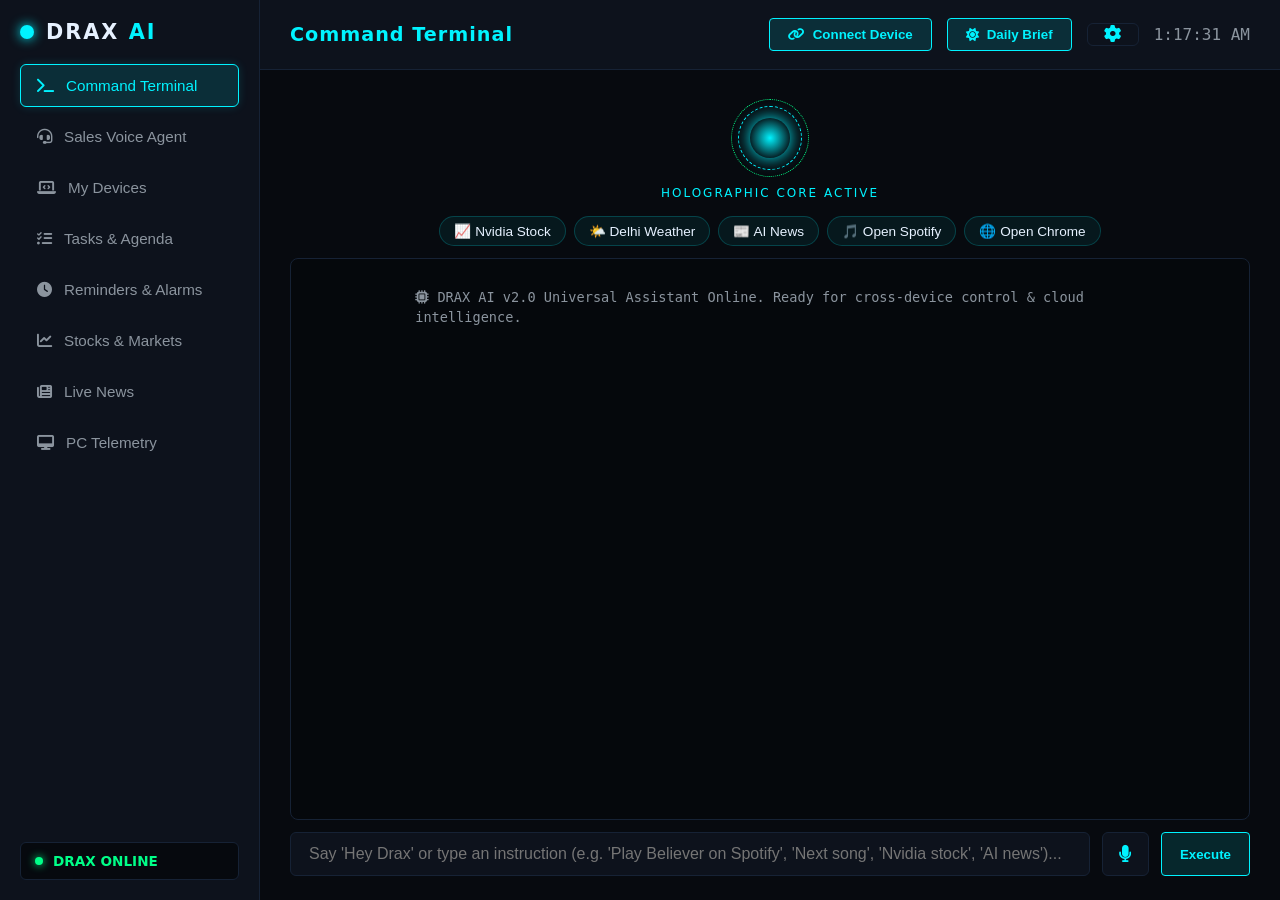
<file: web/index.html>
<!DOCTYPE html>
<html lang="en">
<head>
  <meta charset="UTF-8">
  <meta name="viewport" content="width=device-width, initial-scale=1.0">
  <title>DRAX AI — Cybernetic Cloud Assistant</title>
  <link rel="stylesheet" href="styles.css">
  <link rel="stylesheet" href="https://cdnjs.cloudflare.com/ajax/libs/font-awesome/6.4.0/css/all.min.css">
</head>
<body>
  <div class="app-container">
    <!-- Sidebar Navigation -->
    <aside class="sidebar">
      <div class="logo">
        <div class="pulse-orb"></div>
        <h2>DRAX <span>AI</span></h2>
      </div>
      <nav class="nav-links">
        <button class="nav-btn active" data-tab="chat"><i class="fa-solid fa-terminal"></i> Command Terminal</button>
        <button class="nav-btn" data-tab="sales"><i class="fa-solid fa-headset"></i> Sales Voice Agent</button>
        <button class="nav-btn" data-tab="devices"><i class="fa-solid fa-laptop-code"></i> My Devices</button>
        <button class="nav-btn" data-tab="tasks"><i class="fa-solid fa-list-check"></i> Tasks & Agenda</button>
        <button class="nav-btn" data-tab="reminders"><i class="fa-solid fa-clock"></i> Reminders & Alarms</button>
        <button class="nav-btn" data-tab="finance"><i class="fa-solid fa-chart-line"></i> Stocks & Markets</button>
        <button class="nav-btn" data-tab="news"><i class="fa-solid fa-newspaper"></i> Live News</button>
        <button class="nav-btn" data-tab="system"><i class="fa-solid fa-desktop"></i> PC Telemetry</button>
      </nav>
      <div class="agent-status-badge" id="cloud-badge">
        <span class="status-indicator" id="status-indicator"></span>
        <span id="agent-state-label">DRAX ONLINE</span>
      </div>
    </aside>

    <!-- Main Content Area -->
    <main class="main-content">
      <!-- Top Navbar -->
      <header class="topbar">
        <div class="topbar-title">
          <h1 id="page-title">Command Terminal</h1>
        </div>
        <div class="topbar-actions">
          <button id="pair-modal-btn" class="glow-btn"><i class="fa-solid fa-link"></i> Connect Device</button>
          <button id="quick-brief-btn" class="glow-btn"><i class="fa-solid fa-sun"></i> Daily Brief</button>
          <button id="settings-btn" class="icon-btn" title="API Settings"><i class="fa-solid fa-gear"></i></button>
          <div class="clock-display" id="clock">--:--:--</div>
        </div>
      </header>

      <!-- TAB 1: Chat & Voice Command Terminal -->
      <section id="tab-chat" class="tab-pane active">
        <div class="chat-wrapper">
          <div class="avatar-hud">
            <div class="hud-circle">
              <div class="hud-core"></div>
              <div class="hud-ring r1"></div>
              <div class="hud-ring r2"></div>
            </div>
            <div class="hud-label">HOLOGRAPHIC CORE ACTIVE</div>
          </div>
          
          <div class="quick-chips">
            <button class="chip" data-cmd="What is Nvidia stock price?">📈 Nvidia Stock</button>
            <button class="chip" data-cmd="What is the weather in Delhi?">🌤️ Delhi Weather</button>
            <button class="chip" data-cmd="What is the latest AI news?">📰 AI News</button>
            <button class="chip" data-cmd="Open Spotify and play music">🎵 Open Spotify</button>
            <button class="chip" data-cmd="Open Chrome">🌐 Open Chrome</button>
          </div>

          <div class="chat-terminal" id="chat-messages">
            <div class="msg system"><i class="fa-solid fa-microchip"></i> DRAX AI v2.0 Universal Assistant Online. Ready for cross-device control & cloud intelligence.</div>
          </div>
          
          <div class="chat-input-bar">
            <input type="text" id="command-input" placeholder="Say 'Hey Drax' or type an instruction (e.g. 'Play Believer on Spotify', 'Next song', 'Nvidia stock', 'AI news')...">
            <button id="voice-btn" class="icon-btn" title="Voice Input"><i class="fa-solid fa-microphone"></i></button>
            <button id="send-btn" class="glow-btn">Execute</button>
          </div>
        </div>
      </section>

      <!-- TAB 2: Connected Devices -->
      <section id="tab-devices" class="tab-pane">
        <div class="panel-header">
          <h2>My Devices</h2>
          <button id="open-pair-btn" class="glow-btn"><i class="fa-solid fa-plus"></i> Connect New Device</button>
        </div>
        <div class="cards-grid" id="devices-grid">
          <div class="card device-card">
            <div class="device-header">
              <i class="fa-brands fa-windows device-icon"></i>
              <div>
                <h3>My Windows Workstation</h3>
                <p class="status-online"><span class="status-indicator"></span> Online & Listening</p>
              </div>
            </div>
            <div class="device-actions">
              <button class="device-cmd-btn" data-cmd="open chrome">Open Chrome</button>
              <button class="device-cmd-btn" data-cmd="open spotify">Open Spotify</button>
              <button class="device-cmd-btn" data-cmd="lock pc">Lock Workstation</button>
            </div>
          </div>
        </div>
      </section>

      <!-- TAB 3: Tasks & Agenda -->
      <section id="tab-tasks" class="tab-pane">
        <div class="panel-header">
          <h2>Task Management</h2>
          <div class="add-box">
            <input type="text" id="new-task-input" placeholder="Add new task title...">
            <button id="add-task-btn" class="glow-btn">Add Task</button>
          </div>
        </div>
        <div class="cards-grid" id="tasks-list">
          <div class="empty-state">Loading tasks...</div>
        </div>
      </section>

      <!-- TAB 4: Reminders & Alarms -->
      <section id="tab-reminders" class="tab-pane">
        <div class="split-view">
          <div class="panel">
            <h2>Active Reminders</h2>
            <div class="cards-grid" id="reminders-list">
              <div class="empty-state">No pending reminders.</div>
            </div>
          </div>
          <div class="panel">
            <h2>Scheduled Alarms</h2>
            <div class="cards-grid" id="alarms-list">
              <div class="empty-state">No active alarms.</div>
            </div>
          </div>
        </div>
      </section>

      <!-- TAB 5: Stocks & Markets -->
      <section id="tab-finance" class="tab-pane">
        <div class="panel-header">
          <h2>Real-Time Financial Markets</h2>
          <div class="add-box">
            <input type="text" id="stock-search-input" placeholder="Search ticker (e.g. NVDA, AAPL, RELIANCE, NIFTY)...">
            <button id="stock-search-btn" class="glow-btn">Quote</button>
          </div>
        </div>
        <div class="cards-grid" id="watchlist-grid">
          <!-- Live tickers injected here -->
        </div>
      </section>

      <!-- TAB 6: Live News & Weather -->
      <section id="tab-news" class="tab-pane">
        <div class="news-controls">
          <button class="filter-btn active" data-topic="world">World</button>
          <button class="filter-btn" data-topic="india">India</button>
          <button class="filter-btn" data-topic="ai">AI & Tech</button>
          <button class="filter-btn" data-topic="business">Finance & Markets</button>
        </div>
        <div class="cards-grid" id="news-grid">
          <div class="empty-state">Fetching verified news...</div>
        </div>
      </section>

      <!-- TAB 7: Connected Workstation Telemetry -->
      <section id="tab-system" class="tab-pane">
        <div class="telemetry-dashboard">
          <div class="metric-card">
            <div class="metric-icon"><i class="fa-solid fa-microchip"></i></div>
            <div class="metric-info">
              <h3>CPU Utilization</h3>
              <p id="cpu-stat">-- %</p>
            </div>
          </div>
          <div class="metric-card">
            <div class="metric-icon"><i class="fa-solid fa-memory"></i></div>
            <div class="metric-info">
              <h3>Memory (RAM)</h3>
              <p id="ram-stat">-- %</p>
            </div>
          </div>
          <div class="metric-card">
            <div class="metric-icon"><i class="fa-brands fa-windows"></i></div>
            <div class="metric-info">
              <h3>Host Workstation</h3>
              <p id="os-stat">Windows 11</p>
            </div>
          </div>
          <div class="metric-card">
            <div class="metric-icon"><i class="fa-solid fa-shield-halved"></i></div>
            <div class="metric-info">
              <h3>Agent Core State</h3>
              <p id="state-stat">IDLE</p>
            </div>
          </div>
        </div>
      </section>

      <!-- TAB: Autonomous AI Sales Voice Agent -->
      <section id="tab-sales" class="tab-pane">
        <div class="panel-header">
          <div class="sales-header-left">
            <h2><i class="fa-solid fa-headset" style="color: var(--accent-cyan);"></i> Autonomous AI Sales Voice Agent</h2>
            <div class="sales-session-badge">
              <span class="status-indicator" id="sales-session-indicator"></span>
              <span id="sales-session-label">Session: Initializing...</span>
            </div>
          </div>
          <div class="sales-header-actions">
            <button id="sales-voice-toggle-btn" class="glow-btn" title="Toggle AI Voice Response">
              <i class="fa-solid fa-volume-high" id="sales-voice-icon"></i> <span id="sales-voice-label">Voice On</span>
            </button>
            <button id="sales-stop-speech-btn" class="icon-btn" title="Stop AI Speaking">
              <i class="fa-solid fa-stop"></i>
            </button>
            <button id="sales-new-session-btn" class="glow-btn">
              <i class="fa-solid fa-plus"></i> New Session
            </button>
          </div>
        </div>

        <div class="split-view sales-split-view">
          <!-- Left Column: Voice/Text Sales Dialogue -->
          <div class="sales-dialogue-panel card">
            <div class="sales-chat-header">
              <div class="sales-agent-meta">
                <span class="sales-pulse-orb"></span>
                <div>
                  <strong>DRAX Consultative Voice Assistant</strong>
                  <span id="sales-model-badge" class="badge-demo">DEMO ENGINE</span>
                </div>
              </div>
              <div id="sales-voice-status" class="voice-status-text">Ready</div>
            </div>

            <!-- Dialogue Messages Container -->
            <div class="chat-terminal sales-messages-terminal" id="sales-chat-messages">
              <div class="msg system">
                <i class="fa-solid fa-headset"></i> Sales Voice Assistant Ready. Speak via microphone or type to begin qualification.
              </div>
            </div>

            <!-- Input Bar -->
            <div class="chat-input-bar sales-input-bar">
              <input type="text" id="sales-input" placeholder="Speak via mic or type customer requirements..." autocomplete="off">
              <button id="sales-mic-btn" class="icon-btn" title="Speak via Microphone">
                <i class="fa-solid fa-microphone" id="sales-mic-icon"></i>
              </button>
              <button id="sales-send-btn" class="glow-btn">Send</button>
            </div>
          </div>

          <!-- Right Column: Live Lead Qualification & BANT Scoring Panel -->
          <div class="sales-lead-panel card">
            <div class="lead-panel-header">
              <h3><i class="fa-solid fa-clipboard-check"></i> Live Lead Intelligence</h3>
              <span id="sales-qual-badge" class="qual-badge-inprogress">IN PROGRESS</span>
            </div>

            <!-- Overall Lead Score Card -->
            <div class="score-card-container">
              <div class="score-radial-box">
                <div class="score-number" id="lead-score-val">0</div>
                <div class="score-label">LEAD SCORE / 100</div>
              </div>
              <div class="score-meta-box">
                <div class="score-meta-row">
                  <span>Buying Intent:</span>
                  <strong id="lead-intent-val" class="intent-unqualified">Unqualified</strong>
                </div>
                <div class="score-meta-row">
                  <span>Status:</span>
                  <strong id="lead-status-val">in_progress</strong>
                </div>
                <div class="score-meta-row">
                  <span>Turns Logged:</span>
                  <strong id="lead-turns-count">0</strong>
                </div>
              </div>
            </div>

            <!-- BANT 4 Pillars Breakdown -->
            <div class="bant-breakdown-box">
              <h4>BANT Qualification Rubric (Max 25 pts each)</h4>
              <div class="bant-grid">
                <div class="bant-item" id="bant-budget-item">
                  <div class="bant-item-header">
                    <span><i class="fa-solid fa-sack-dollar"></i> Budget</span>
                    <strong id="bant-budget-score">0 / 25</strong>
                  </div>
                  <div class="bant-bar-bg"><div class="bant-bar-fill" id="bant-budget-fill" style="width: 0%;"></div></div>
                </div>
                <div class="bant-item" id="bant-authority-item">
                  <div class="bant-item-header">
                    <span><i class="fa-solid fa-user-shield"></i> Authority</span>
                    <strong id="bant-authority-score">0 / 25</strong>
                  </div>
                  <div class="bant-bar-bg"><div class="bant-bar-fill" id="bant-authority-fill" style="width: 0%;"></div></div>
                </div>
                <div class="bant-item" id="bant-need-item">
                  <div class="bant-item-header">
                    <span><i class="fa-solid fa-bullseye"></i> Need</span>
                    <strong id="bant-need-score">0 / 25</strong>
                  </div>
                  <div class="bant-bar-bg"><div class="bant-bar-fill" id="bant-need-fill" style="width: 0%;"></div></div>
                </div>
                <div class="bant-item" id="bant-timeline-item">
                  <div class="bant-item-header">
                    <span><i class="fa-solid fa-calendar-days"></i> Timeline</span>
                    <strong id="bant-timeline-score">0 / 25</strong>
                  </div>
                  <div class="bant-bar-bg"><div class="bant-bar-fill" id="bant-timeline-fill" style="width: 0%;"></div></div>
                </div>
              </div>
            </div>

            <!-- Customer Details Table -->
            <div class="lead-details-table">
              <div class="detail-row">
                <span class="detail-label">Customer Name:</span>
                <span class="detail-val" id="lead-field-name">Not provided</span>
              </div>
              <div class="detail-row">
                <span class="detail-label">Company:</span>
                <span class="detail-val" id="lead-field-company">Not provided</span>
              </div>
              <div class="detail-row">
                <span class="detail-label">Email:</span>
                <span class="detail-val" id="lead-field-email">Not provided</span>
              </div>
              <div class="detail-row">
                <span class="detail-label">Phone:</span>
                <span class="detail-val" id="lead-field-phone">Not provided</span>
              </div>
              <div class="detail-row">
                <span class="detail-label">Role:</span>
                <span class="detail-val" id="lead-field-role">Not provided</span>
              </div>
              <div class="detail-row">
                <span class="detail-label">Business Need:</span>
                <span class="detail-val" id="lead-field-need">Not provided</span>
              </div>
              <div class="detail-row">
                <span class="detail-label">Budget Details:</span>
                <span class="detail-val" id="lead-field-budget">Not provided</span>
              </div>
              <div class="detail-row">
                <span class="detail-label">Timeline Details:</span>
                <span class="detail-val" id="lead-field-timeline">Not provided</span>
              </div>
            </div>

            <!-- Score Reasoning -->
            <div class="lead-reasoning-box">
              <span class="reasoning-title"><i class="fa-solid fa-circle-info"></i> Score Explanation:</span>
              <p id="lead-reasoning-text">No evaluation criteria recorded yet.</p>
            </div>
          </div>
        </div>
      </section>

    </main>
  </div>

  <!-- Connect Device Modal -->
  <div class="modal-overlay" id="pair-modal">
    <div class="modal-content">
      <h2><i class="fa-solid fa-link"></i> CONNECT A DEVICE</h2>
      <div style="text-align: left; background: #0d1117; border: 1px solid #1f2937; border-radius: 6px; padding: 14px; margin: 15px 0; font-size: 0.95rem; line-height: 1.6; color: #8b949e;">
        <p><strong style="color: #00f3ff;">1.</strong> Start <strong>Drax AI</strong> on your Windows PC, Android device, or workstation.</p>
        <p><strong style="color: #00f3ff;">2.</strong> Retrieve your temporary pairing code (e.g. <em>DRAX-7K92</em>).</p>
        <p><strong style="color: #00f3ff;">3.</strong> Enter the pairing code below to link capabilities:</p>
      </div>
      <input type="text" id="pairing-code-input" placeholder="DRAX-XXXX" maxlength="12" style="text-transform: uppercase; font-size: 1.3rem; text-align: center; letter-spacing: 4px; font-weight: bold; color: #00ff88; margin-bottom: 15px;">
      <div class="modal-buttons">
        <button id="cancel-pair-btn" class="icon-btn">Cancel</button>
        <button id="submit-pair-btn" class="glow-btn">Connect Device</button>
      </div>
    </div>
  </div>

  <!-- API Settings Modal -->
  <div class="modal-overlay" id="settings-modal">
    <div class="modal-content">
      <h2><i class="fa-solid fa-gear"></i> Cloud API Configuration</h2>
      <p style="color: var(--text-muted); margin: 10px 0 20px;">
        Set your production backend endpoint (Render / local):
      </p>
      <input type="text" id="api-url-input" placeholder="https://drax-cloud.onrender.com or http://127.0.0.1:8765">
      <div class="modal-buttons">
        <button id="cancel-settings-btn" class="icon-btn">Cancel</button>
        <button id="save-settings-btn" class="glow-btn">Save Endpoint</button>
      </div>
    </div>
  </div>

  <script src="app.js"></script>
</body>
</html>
</file>
<file: web/styles.css>
:root {
  --bg-dark: #070a0f;
  --panel-bg: #0d121c;
  --panel-border: #162235;
  --accent-cyan: #00f3ff;
  --accent-green: #00ff88;
  --accent-amber: #ffaa00;
  --accent-red: #ff3366;
  --text-main: #e6f1ff;
  --text-muted: #8b949e;
  --font-family: 'Segoe UI', system-ui, -apple-system, sans-serif;
}

* {
  margin: 0;
  padding: 0;
  box-sizing: border-box;
}

body {
  background-color: var(--bg-dark);
  color: var(--text-main);
  font-family: var(--font-family);
  min-height: 100vh;
  overflow-x: hidden;
}

.app-container {
  display: flex;
  height: 100vh;
}

/* Sidebar */
.sidebar {
  width: 260px;
  background-color: var(--panel-bg);
  border-right: 1px solid var(--panel-border);
  display: flex;
  flex-direction: column;
  padding: 20px;
  gap: 20px;
}

.logo {
  display: flex;
  align-items: center;
  gap: 12px;
}

.pulse-orb {
  width: 14px;
  height: 14px;
  background-color: var(--accent-cyan);
  border-radius: 50%;
  box-shadow: 0 0 12px var(--accent-cyan);
  animation: orb-pulse 2s infinite ease-in-out;
}

@keyframes orb-pulse {
  0%, 100% { transform: scale(1); opacity: 0.8; }
  50% { transform: scale(1.3); opacity: 1; box-shadow: 0 0 20px var(--accent-cyan); }
}

.logo h2 {
  font-size: 1.3rem;
  letter-spacing: 2px;
}

.logo span {
  color: var(--accent-cyan);
}

.nav-links {
  display: flex;
  flex-direction: column;
  gap: 8px;
  flex: 1;
}

.nav-btn {
  background: transparent;
  border: 1px solid transparent;
  color: var(--text-muted);
  padding: 12px 16px;
  text-align: left;
  border-radius: 6px;
  cursor: pointer;
  font-size: 0.95rem;
  display: flex;
  align-items: center;
  gap: 12px;
  transition: all 0.2s ease;
}

.nav-btn:hover {
  background: rgba(0, 243, 255, 0.05);
  color: var(--text-main);
  border-color: rgba(0, 243, 255, 0.2);
}

.nav-btn.active {
  background: rgba(0, 243, 255, 0.12);
  color: var(--accent-cyan);
  border-color: var(--accent-cyan);
  box-shadow: 0 0 10px rgba(0, 243, 255, 0.15);
}

.agent-status-badge {
  display: flex;
  align-items: center;
  gap: 10px;
  background: #06090e;
  border: 1px solid var(--panel-border);
  padding: 10px 14px;
  border-radius: 6px;
  font-size: 0.85rem;
  font-weight: 600;
  color: var(--accent-green);
}

.status-indicator {
  width: 8px;
  height: 8px;
  border-radius: 50%;
  background: var(--accent-green);
  box-shadow: 0 0 8px var(--accent-green);
  display: inline-block;
}

/* Main Content */
.main-content {
  flex: 1;
  display: flex;
  flex-direction: column;
  overflow: hidden;
}

.topbar {
  height: 70px;
  background: var(--panel-bg);
  border-bottom: 1px solid var(--panel-border);
  display: flex;
  align-items: center;
  justify-content: space-between;
  padding: 0 30px;
}

.topbar-title h1 {
  font-size: 1.2rem;
  color: var(--accent-cyan);
  letter-spacing: 1px;
}

.topbar-actions {
  display: flex;
  align-items: center;
  gap: 15px;
}

.glow-btn {
  background: rgba(0, 243, 255, 0.12);
  border: 1px solid var(--accent-cyan);
  color: var(--accent-cyan);
  padding: 8px 18px;
  border-radius: 4px;
  cursor: pointer;
  font-weight: 600;
  transition: all 0.2s;
  display: inline-flex;
  align-items: center;
  gap: 8px;
}

.glow-btn:hover {
  background: var(--accent-cyan);
  color: var(--bg-dark);
  box-shadow: 0 0 14px var(--accent-cyan);
}

.clock-display {
  font-family: 'Consolas', monospace;
  color: var(--text-muted);
  font-size: 1rem;
}

/* Tab panes */
.tab-pane {
  display: none;
  flex: 1;
  padding: 24px 30px;
  overflow-y: auto;
}

.tab-pane.active {
  display: block;
}

/* Chat Terminal */
.chat-wrapper {
  display: flex;
  flex-direction: column;
  height: 100%;
  gap: 12px;
}

.avatar-hud {
  display: flex;
  flex-direction: column;
  align-items: center;
  gap: 8px;
  padding: 4px 0;
}

.hud-circle {
  width: 80px;
  height: 80px;
  position: relative;
  display: flex;
  align-items: center;
  justify-content: center;
}

.hud-core {
  width: 40px;
  height: 40px;
  background: radial-gradient(circle, var(--accent-cyan) 0%, rgba(0,243,255,0.1) 70%);
  border-radius: 50%;
  box-shadow: 0 0 16px var(--accent-cyan);
  animation: core-breath 3s infinite ease-in-out;
}

.hud-ring {
  position: absolute;
  border-radius: 50%;
  border: 1.5px dashed var(--accent-cyan);
}

.hud-ring.r1 {
  width: 64px;
  height: 64px;
  animation: spin 8s infinite linear;
}

.hud-ring.r2 {
  width: 78px;
  height: 78px;
  border: 1px dotted var(--accent-green);
  animation: spin-rev 12s infinite linear;
}

@keyframes spin { 100% { transform: rotate(360deg); } }
@keyframes spin-rev { 100% { transform: rotate(-360deg); } }
@keyframes core-breath { 0%, 100% { transform: scale(0.9); } 50% { transform: scale(1.15); } }

.hud-label {
  font-size: 0.75rem;
  color: var(--accent-cyan);
  letter-spacing: 2px;
}

.quick-chips {
  display: flex;
  gap: 8px;
  flex-wrap: wrap;
  justify-content: center;
}

.chip {
  background: rgba(0, 243, 255, 0.06);
  border: 1px solid rgba(0, 243, 255, 0.2);
  color: var(--text-main);
  padding: 6px 14px;
  border-radius: 16px;
  cursor: pointer;
  font-size: 0.85rem;
  transition: all 0.2s;
}

.chip:hover {
  background: rgba(0, 243, 255, 0.2);
  border-color: var(--accent-cyan);
  color: var(--accent-cyan);
}

.chat-terminal {
  flex: 1;
  background: #05080c;
  border: 1px solid var(--panel-border);
  border-radius: 8px;
  padding: 18px;
  overflow-y: auto;
  display: flex;
  flex-direction: column;
  gap: 10px;
  font-family: 'Consolas', monospace;
  font-size: 0.95rem;
}

.msg {
  padding: 10px 14px;
  border-radius: 6px;
  max-width: 80%;
  line-height: 1.5;
}

.msg.user {
  align-self: flex-end;
  background: rgba(0, 243, 255, 0.1);
  border: 1px solid rgba(0, 243, 255, 0.3);
  color: var(--accent-cyan);
}

.msg.drax {
  align-self: flex-start;
  background: rgba(0, 255, 136, 0.08);
  border: 1px solid rgba(0, 255, 136, 0.3);
  color: var(--accent-green);
}

.msg.error-msg {
  align-self: flex-start;
  background: rgba(255, 68, 68, 0.08);
  border: 1px solid rgba(255, 68, 68, 0.35);
  color: #ff6b6b;
}

.msg-header.status-ok {
  color: #00ff88;
  font-weight: bold;
}

.msg-header.status-err {
  color: #ff4444;
  font-weight: bold;
}

.msg-reason {
  margin-top: 6px;
  color: #e6f1ff;
  font-size: 0.9rem;
}

.msg-details-toggle {
  margin-top: 8px;
  color: var(--accent-cyan);
  cursor: pointer;
  user-select: none;
  font-size: 0.8rem;
}

.msg-details-toggle:hover {
  text-decoration: underline;
}

.msg-details-content {
  display: none;
  margin-top: 6px;
  padding: 8px 10px;
  background: #080c12;
  border: 1px dashed rgba(0, 243, 255, 0.3);
  border-radius: 4px;
  font-size: 0.8rem;
  color: #8b949e;
  line-height: 1.6;
}

.msg-details-content.active {
  display: block;
}

.msg.loading-msg {
  align-self: flex-start;
  background: rgba(0, 243, 255, 0.05);
  border: 1px dashed rgba(0, 243, 255, 0.3);
  color: var(--accent-cyan);
  font-style: italic;
}

.msg.system {
  align-self: center;
  background: transparent;
  color: var(--text-muted);
  font-size: 0.85rem;
}

.chat-input-bar {
  display: flex;
  gap: 12px;
}

.chat-input-bar input {
  flex: 1;
  background: var(--panel-bg);
  border: 1px solid var(--panel-border);
  color: var(--text-main);
  padding: 12px 18px;
  border-radius: 6px;
  font-size: 1rem;
}

.chat-input-bar input:focus {
  border-color: var(--accent-cyan);
  outline: none;
}

.icon-btn {
  background: var(--panel-bg);
  border: 1px solid var(--panel-border);
  color: var(--accent-cyan);
  padding: 0 16px;
  border-radius: 6px;
  cursor: pointer;
  font-size: 1.1rem;
  transition: all 0.2s;
}

.icon-btn:hover {
  background: rgba(0, 243, 255, 0.1);
  border-color: var(--accent-cyan);
}

/* Cards & Lists */
.panel-header {
  display: flex;
  justify-content: space-between;
  align-items: center;
  margin-bottom: 20px;
}

.add-box {
  display: flex;
  gap: 10px;
}

.add-box input {
  background: var(--panel-bg);
  border: 1px solid var(--panel-border);
  color: var(--text-main);
  padding: 8px 14px;
  border-radius: 4px;
  min-width: 260px;
}

.cards-grid {
  display: grid;
  grid-template-columns: repeat(auto-fill, minmax(280px, 1fr));
  gap: 16px;
}

.card {
  background: var(--panel-bg);
  border: 1px solid var(--panel-border);
  padding: 18px;
  border-radius: 8px;
  transition: transform 0.2s, border-color 0.2s;
}

.card:hover {
  transform: translateY(-2px);
  border-color: var(--accent-cyan);
}

.device-card {
  display: flex;
  flex-direction: column;
  gap: 14px;
}

.device-header {
  display: flex;
  align-items: center;
  gap: 14px;
}

.device-icon {
  font-size: 2.2rem;
  color: var(--accent-cyan);
}

.status-online {
  color: var(--accent-green);
  font-size: 0.85rem;
  font-weight: 600;
  display: flex;
  align-items: center;
  gap: 6px;
  margin-top: 4px;
}

.device-actions {
  display: flex;
  gap: 8px;
  flex-wrap: wrap;
}

.device-cmd-btn {
  background: rgba(0, 243, 255, 0.08);
  border: 1px solid rgba(0, 243, 255, 0.3);
  color: var(--accent-cyan);
  padding: 6px 12px;
  border-radius: 4px;
  cursor: pointer;
  font-size: 0.85rem;
  transition: all 0.2s;
}

.device-cmd-btn:hover {
  background: var(--accent-cyan);
  color: var(--bg-dark);
}

.split-view {
  display: grid;
  grid-template-columns: 1fr 1fr;
  gap: 24px;
}

.news-controls {
  display: flex;
  gap: 10px;
  margin-bottom: 20px;
}

.filter-btn {
  background: var(--panel-bg);
  border: 1px solid var(--panel-border);
  color: var(--text-muted);
  padding: 6px 14px;
  border-radius: 4px;
  cursor: pointer;
}

.filter-btn.active {
  background: var(--accent-cyan);
  color: var(--bg-dark);
  border-color: var(--accent-cyan);
  font-weight: bold;
}

/* Telemetry Dashboard */
.telemetry-dashboard {
  display: grid;
  grid-template-columns: repeat(auto-fit, minmax(220px, 1fr));
  gap: 20px;
}

.metric-card {
  background: var(--panel-bg);
  border: 1px solid var(--panel-border);
  padding: 24px;
  border-radius: 8px;
  display: flex;
  align-items: center;
  gap: 18px;
}

.metric-icon {
  font-size: 2rem;
  color: var(--accent-cyan);
}

.metric-info h3 {
  font-size: 0.85rem;
  color: var(--text-muted);
}

.metric-info p {
  font-size: 1.6rem;
  font-weight: bold;
  color: var(--text-main);
}

/* Modals */
.modal-overlay {
  display: none;
  position: fixed;
  top: 0; left: 0; right: 0; bottom: 0;
  background: rgba(4, 7, 12, 0.85);
  backdrop-filter: blur(4px);
  z-index: 1000;
  align-items: center;
  justify-content: center;
}

.modal-overlay.active {
  display: flex;
}

.modal-content {
  background: var(--panel-bg);
  border: 1px solid var(--accent-cyan);
  border-radius: 8px;
  padding: 30px;
  width: 90%;
  max-width: 480px;
  box-shadow: 0 0 30px rgba(0, 243, 255, 0.2);
}

.modal-content input {
  width: 100%;
  background: #05080c;
  border: 1px solid var(--panel-border);
  color: var(--accent-cyan);
  padding: 12px 16px;
  border-radius: 6px;
  margin-bottom: 20px;
  font-size: 1rem;
}

.modal-buttons {
  display: flex;
  justify-content: flex-end;
  gap: 12px;
}

/* Responsive Media Queries */
@media (max-width: 860px) {
  .app-container { flex-direction: column; }
  .sidebar { width: 100%; height: auto; border-right: none; border-bottom: 1px solid var(--panel-border); padding: 12px 20px; }
  .nav-links { flex-direction: row; overflow-x: auto; gap: 6px; }
  .nav-btn { padding: 8px 12px; font-size: 0.85rem; }
  .split-view { grid-template-columns: 1fr; }
  .topbar { padding: 0 16px; }
  .tab-pane { padding: 16px; }
}

@media (max-width: 480px) {
  .topbar {
    flex-direction: column;
    align-items: flex-start;
    height: auto;
    padding: 12px 16px;
    gap: 8px;
  }
  .topbar-actions {
    flex-wrap: wrap;
    gap: 6px;
    width: 100%;
  }
  .clock-display {
    display: none;
  }
  .chat-input-bar {
    padding: 8px;
    gap: 6px;
  }
  .chat-input-bar input {
    font-size: 0.85rem;
    padding: 10px 12px;
  }
  .glow-btn {
    padding: 8px 12px;
    font-size: 0.85rem;
  }
}

/* Multi-Device & Capability Styles */
.primary-device-card {
  border-color: rgba(0, 243, 255, 0.6) !important;
  box-shadow: 0 0 15px rgba(0, 243, 255, 0.15) !important;
}

.primary-badge {
  background: rgba(0, 243, 255, 0.15);
  color: var(--accent-cyan);
  border: 1px solid var(--accent-cyan);
  font-size: 0.75rem;
  padding: 3px 8px;
  border-radius: 12px;
  font-weight: bold;
  display: inline-flex;
  align-items: center;
  gap: 4px;
}

.set-primary-btn {
  background: transparent;
  color: var(--text-muted);
  border: 1px solid var(--panel-border);
  font-size: 0.75rem;
  padding: 3px 8px;
  border-radius: 12px;
  cursor: pointer;
  transition: all 0.2s;
}

.set-primary-btn:hover {
  color: var(--accent-cyan);
  border-color: var(--accent-cyan);
}

.device-capabilities {
  margin: 12px 0;
  padding: 8px 10px;
  background: rgba(0, 0, 0, 0.25);
  border-radius: 6px;
  border: 1px solid rgba(255, 255, 255, 0.05);
}

.caps-container {
  display: flex;
  flex-wrap: wrap;
  gap: 6px;
}

.cap-pill {
  background: rgba(0, 255, 136, 0.1);
  color: #00ff88;
  border: 1px solid rgba(0, 255, 136, 0.3);
  font-size: 0.72rem;
  padding: 2px 7px;
  border-radius: 4px;
  text-transform: lowercase;
  font-family: monospace;
}

/* ── Sales Voice Agent Tab Styles ────────────────────────────────────────── */
.sales-split-view {
  display: grid;
  grid-template-columns: 1.15fr 0.85fr;
  gap: 20px;
  height: calc(100vh - 170px);
}

.sales-dialogue-panel,
.sales-lead-panel {
  display: flex;
  flex-direction: column;
  overflow: hidden;
  height: 100%;
}

.sales-header-left {
  display: flex;
  align-items: center;
  gap: 16px;
  flex-wrap: wrap;
}

.sales-session-badge {
  display: inline-flex;
  align-items: center;
  gap: 8px;
  background: rgba(0, 243, 255, 0.08);
  border: 1px solid rgba(0, 243, 255, 0.25);
  padding: 4px 10px;
  border-radius: 14px;
  font-size: 0.82rem;
  font-family: monospace;
  color: var(--accent-cyan);
}

.sales-header-actions {
  display: flex;
  align-items: center;
  gap: 10px;
}

.sales-chat-header {
  display: flex;
  justify-content: space-between;
  align-items: center;
  padding: 10px 14px;
  border-bottom: 1px solid var(--panel-border);
  background: rgba(0, 0, 0, 0.2);
}

.sales-agent-meta {
  display: flex;
  align-items: center;
  gap: 10px;
}

.sales-pulse-orb {
  width: 10px;
  height: 10px;
  background-color: var(--accent-cyan);
  border-radius: 50%;
  box-shadow: 0 0 8px var(--accent-cyan);
}

.badge-demo {
  background: rgba(255, 170, 0, 0.15);
  color: var(--accent-amber);
  border: 1px solid var(--accent-amber);
  font-size: 0.7rem;
  padding: 2px 6px;
  border-radius: 8px;
  font-weight: bold;
  letter-spacing: 0.5px;
  margin-left: 8px;
}

.badge-live {
  background: rgba(0, 255, 136, 0.15);
  color: var(--accent-green);
  border: 1px solid var(--accent-green);
  font-size: 0.7rem;
  padding: 2px 6px;
  border-radius: 8px;
  font-weight: bold;
  letter-spacing: 0.5px;
  margin-left: 8px;
}

.voice-status-text {
  font-size: 0.8rem;
  color: var(--text-muted);
}

.sales-messages-terminal {
  flex: 1;
  overflow-y: auto;
  padding: 14px;
  display: flex;
  flex-direction: column;
  gap: 10px;
}

.sales-input-bar {
  padding: 10px 14px;
  border-top: 1px solid var(--panel-border);
}

/* Right Lead Panel */
.lead-panel-header {
  display: flex;
  justify-content: space-between;
  align-items: center;
  margin-bottom: 14px;
  padding-bottom: 10px;
  border-bottom: 1px solid var(--panel-border);
}

.lead-panel-header h3 {
  font-size: 1.05rem;
  color: var(--text-main);
  display: flex;
  align-items: center;
  gap: 8px;
}

.qual-badge-qualified {
  background: rgba(0, 255, 136, 0.15);
  color: var(--accent-green);
  border: 1px solid var(--accent-green);
  padding: 3px 9px;
  border-radius: 12px;
  font-size: 0.75rem;
  font-weight: bold;
}

.qual-badge-inprogress {
  background: rgba(0, 243, 255, 0.15);
  color: var(--accent-cyan);
  border: 1px solid var(--accent-cyan);
  padding: 3px 9px;
  border-radius: 12px;
  font-size: 0.75rem;
  font-weight: bold;
}

.qual-badge-disqualified {
  background: rgba(255, 51, 102, 0.15);
  color: var(--accent-red);
  border: 1px solid var(--accent-red);
  padding: 3px 9px;
  border-radius: 12px;
  font-size: 0.75rem;
  font-weight: bold;
}

.qual-badge-followup {
  background: rgba(255, 170, 0, 0.15);
  color: var(--accent-amber);
  border: 1px solid var(--accent-amber);
  padding: 3px 9px;
  border-radius: 12px;
  font-size: 0.75rem;
  font-weight: bold;
}

.icon-btn.mic-active {
  background: rgba(255, 51, 102, 0.25) !important;
  border-color: #ff3366 !important;
  color: #ff3366 !important;
  animation: mic-pulse 1.2s infinite ease-in-out;
  box-shadow: 0 0 14px rgba(255, 51, 102, 0.6) !important;
}

@keyframes mic-pulse {
  0% { transform: scale(1); }
  50% { transform: scale(1.12); }
  100% { transform: scale(1); }
}

#sales-voice-toggle-btn.voice-off {
  background: rgba(139, 148, 158, 0.12) !important;
  border-color: #8b949e !important;
  color: #8b949e !important;
  box-shadow: none !important;
}

.score-card-container {
  display: flex;
  align-items: center;
  gap: 20px;
  background: rgba(0, 0, 0, 0.25);
  border: 1px solid var(--panel-border);
  border-radius: 8px;
  padding: 14px;
  margin-bottom: 14px;
}

.score-radial-box {
  width: 90px;
  height: 90px;
  border-radius: 50%;
  border: 3px solid var(--accent-cyan);
  box-shadow: 0 0 16px rgba(0, 243, 255, 0.25);
  display: flex;
  flex-direction: column;
  align-items: center;
  justify-content: center;
  text-align: center;
}

.score-number {
  font-size: 1.8rem;
  font-weight: bold;
  color: var(--accent-cyan);
  line-height: 1;
}

.score-label {
  font-size: 0.6rem;
  color: var(--text-muted);
  letter-spacing: 0.5px;
  margin-top: 3px;
}

.score-meta-box {
  flex: 1;
  display: flex;
  flex-direction: column;
  gap: 6px;
}

.score-meta-row {
  display: flex;
  justify-content: space-between;
  font-size: 0.85rem;
  color: var(--text-muted);
}

.intent-high { color: var(--accent-green); font-weight: bold; }
.intent-medium { color: var(--accent-cyan); font-weight: bold; }
.intent-low { color: var(--accent-amber); font-weight: bold; }
.intent-unqualified { color: var(--text-muted); }

.bant-breakdown-box {
  background: rgba(0, 0, 0, 0.2);
  border: 1px solid var(--panel-border);
  border-radius: 8px;
  padding: 12px;
  margin-bottom: 14px;
}

.bant-breakdown-box h4 {
  font-size: 0.82rem;
  color: var(--accent-cyan);
  margin-bottom: 10px;
  letter-spacing: 0.5px;
}

.bant-grid {
  display: grid;
  grid-template-columns: 1fr 1fr;
  gap: 10px;
}

.bant-item {
  background: rgba(13, 18, 28, 0.6);
  border: 1px solid rgba(255, 255, 255, 0.05);
  border-radius: 6px;
  padding: 8px 10px;
}

.bant-item-header {
  display: flex;
  justify-content: space-between;
  font-size: 0.8rem;
  margin-bottom: 6px;
}

.bant-bar-bg {
  width: 100%;
  height: 6px;
  background: rgba(255, 255, 255, 0.08);
  border-radius: 3px;
  overflow: hidden;
}

.bant-bar-fill {
  height: 100%;
  background: linear-gradient(90deg, var(--accent-cyan), var(--accent-green));
  transition: width 0.4s ease-in-out;
}

.lead-details-table {
  flex: 1;
  overflow-y: auto;
  display: flex;
  flex-direction: column;
  gap: 6px;
  background: rgba(0, 0, 0, 0.15);
  border: 1px solid var(--panel-border);
  border-radius: 8px;
  padding: 10px 12px;
  margin-bottom: 12px;
}

.detail-row {
  display: flex;
  justify-content: space-between;
  font-size: 0.82rem;
  padding: 4px 0;
  border-bottom: 1px solid rgba(255, 255, 255, 0.04);
}

.detail-label {
  color: var(--text-muted);
  font-weight: 500;
}

.detail-val {
  color: var(--text-main);
  text-align: right;
  max-width: 60%;
  word-break: break-word;
}

.lead-reasoning-box {
  background: rgba(0, 0, 0, 0.3);
  border-left: 3px solid var(--accent-cyan);
  padding: 8px 12px;
  border-radius: 0 6px 6px 0;
  font-size: 0.78rem;
  line-height: 1.4;
  color: var(--text-muted);
  max-height: 70px;
  overflow-y: auto;
}

.reasoning-title {
  color: var(--accent-cyan);
  font-weight: bold;
  display: block;
  margin-bottom: 3px;
}

@media (max-width: 860px) {
  .sales-split-view {
    grid-template-columns: 1fr;
    height: auto;
  }
  .sales-dialogue-panel {
    height: 480px;
  }
}
</file>
